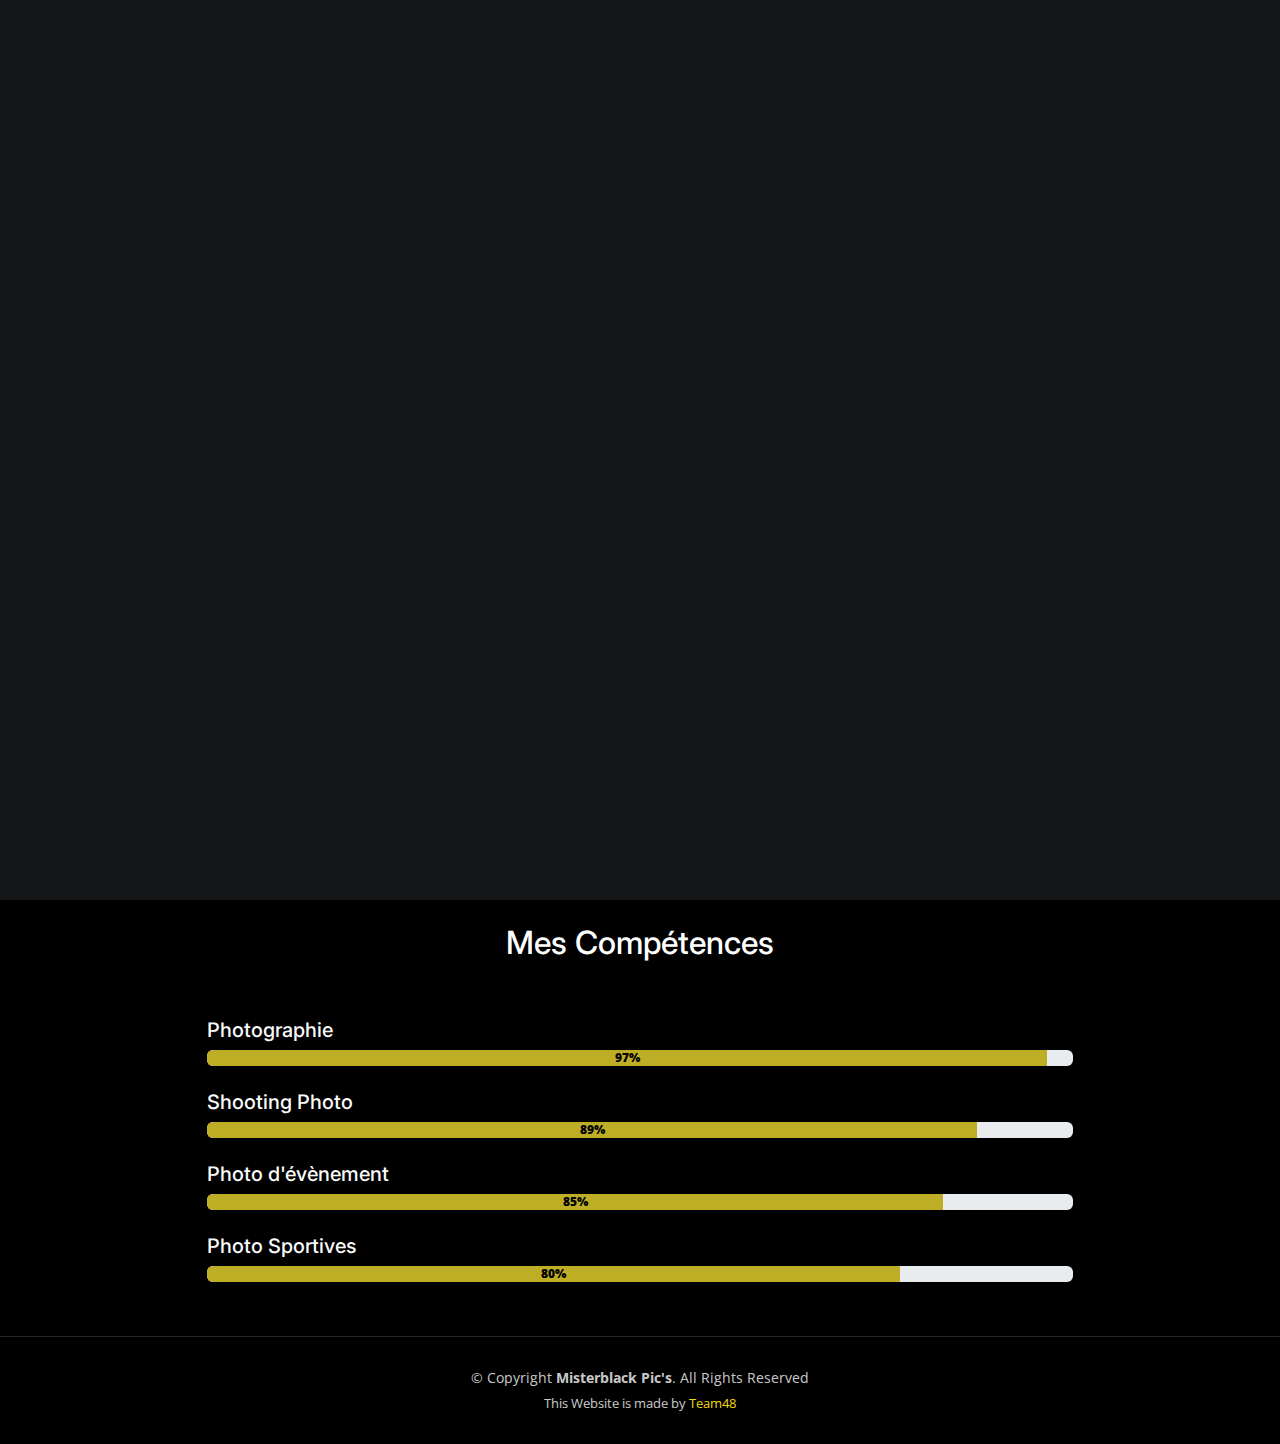
<file: about.html>
<!DOCTYPE html>
<html lang="en">

<head>
  <meta charset="utf-8">
  <meta content="width=device-width, initial-scale=1.0" name="viewport">

  <title>MisterBlack Pic's</title>
  <meta content="" name="description">
  <meta content="" name="keywords">

  <!-- Favicons -->
  <link rel="icon" href="images/favicon.jpg" type="image/x-icon">
  <!-- Google Fonts -->
  <link rel="preconnect" href="https://fonts.googleapis.com">
  <link rel="preconnect" href="https://fonts.gstatic.com" crossorigin>
  <link href="https://fonts.googleapis.com/css2?family=Open+Sans:ital,wght@0,300;0,400;0,500;0,600;0,700;1,300;1,400;1,600;1,700&family=Inter:ital,wght@0,300;0,400;0,500;0,600;0,700;1,300;1,400;1,500;1,600;1,700&family=Cardo:ital,wght@0,400;0,700;1,400&display=swap" rel="stylesheet">

  <!-- Vendor CSS Files -->
  <link href="assets/vendor/bootstrap/css/bootstrap.min.css" rel="stylesheet">
  <link href="assets/vendor/bootstrap-icons/bootstrap-icons.css" rel="stylesheet">
  <link href="assets/vendor/swiper/swiper-bundle.min.css" rel="stylesheet">
  <link href="assets/vendor/glightbox/css/glightbox.min.css" rel="stylesheet">
  <link href="assets/vendor/aos/aos.css" rel="stylesheet">

  <!-- Template Main CSS File -->
  <link href="assets/css/main.css" rel="stylesheet">
  <link rel="stylesheet" href="css/about.css">


  <!-- =======================================================
  * Template Name: PhotoFolio
  * Updated: Jan 29 2024 with Bootstrap v5.3.2
  * Template URL: https://bootstrapmade.com/photofolio-bootstrap-photography-website-template/
  * Author: BootstrapMade.com
  * License: https://bootstrapmade.com/license/
  ======================================================== -->
</head>

<body>

  <!-- ======= Header ======= -->
  <header id="header" class="header d-flex align-items-center fixed-top">
    <div class="container-fluid d-flex align-items-center justify-content-between">

      <a href="index.html" class="logo d-flex align-items-center  me-auto me-lg-0">
        <!-- Uncomment the line below if you also wish to use an image logo -->
         <img src="images/misterblack - Asaph officiel.png" alt="" > 
        
       
      </a>

      <nav id="navbar" class="navbar">
        <ul>
          <li><a href="index.html">Acceuil</a></li>
          <li><a href="services.html">Services</a></li>
          <li ><a href="gallery.html" >Galerie</a></li>
          <li><a href="about.html" class="active">À propos</a></li>
          <li><a href="contact.html">Contact</a></li>
        </ul>
      </nav><!-- .navbar -->

      <div class="header-social-links">
        <a href="https://wa.me/qr/7VYRSRLGDB4DK1" class="twitter"><i class="bi bi-whatsapp"></i></a>
        <a href="https://www.facebook.com/profile.php?id=100069365621056&mibextid=ZbWKwL" class="facebook"><i class="bi bi-facebook"></i></a>
        <a href="https://instagram.com/asaph2401?igshid=MzNlNGNkZWQ4Mg==" class="instagram"><i class="bi bi-instagram"></i></a>
        <a href="https://www.tiktok.com/@the_misterblack06?_t=8gQFvqcWGXe&_r=1" class="linkedin"><i class="bi bi-tiktok"></i></i></a>
      </div>
      <i class="mobile-nav-toggle mobile-nav-show bi bi-list"></i>
      <i class="mobile-nav-toggle mobile-nav-hide d-none bi bi-x"></i>

    </div>
  </header><!-- End Header -->

  <main id="main" data-aos="fade" data-aos-delay="1500">

    <!-- ======= End Page Header ======= -->
    <div class="page-header d-flex align-items-center">
      <div class="container position-relative">
        <div class="row d-flex justify-content-center">
          <div class="col-lg-6 text-center">
            <h2>À propos</h2>
            <p>Chaque cliché raconte une histoire, capture un instant unique et révèle la beauté du monde à travers son regard artistique. Plongez dans un univers visuel où l'émotion et l'esthétique se rencontrent pour créer des images qui parlent d'elles-mêmes.</p>

            <a class="cta-btn" href="contact.html">Contactez Moi</a>

          </div>
        </div>
      </div>
    </div><!-- End Page Header -->

    <!-- ======= About Section ======= -->
<section id="about" class="about">
  <div class="container">

    <div class="row gy-4 justify-content-center">
      <div class="col-lg-4">
        <img src="images/photo4.jpg" class="img-fluid" alt="">
      </div>
      <div class="col-lg-5 content">
        <h2>Photographe Professionel de  Yaoundé</h2>
        <p class="fst-italic py-3">
          Je suis Photographe Professionel, passioné, ambitieux et perfectionniste qui se donne corps et âme à son travail pour vous offrir une meilleur qualité d'image afin de laisser un souvenir inoubliable de vous et de vos évennements!! 
        </p>
        <div class="info">
          <div >
            <ul >
              <li><i class="bi bi-chevron-right"></i> <strong>Date de Naissance:</strong> <span>24 Janvier 2006</span></li>
              <li><i class="bi bi-chevron-right"></i> <strong>Tel:</strong> <span>+237 696 799 217</span></li>
              <li><i class="bi bi-chevron-right"></i> <strong>Ville:</strong> <span>Yaoundé, Cameroun</span></li>
            </ul>
          </div>
          <div >
            <ul >
              <li><i class="bi bi-chevron-right"></i> <strong>Langue:</strong> <span>Français</span></li>
              <li><i class="bi bi-chevron-right"></i> <strong>Email:</strong> <span>asaphlontsi@gmail.com</span></li>
              <li><i class="bi bi-chevron-right"></i> <strong>Hobbies:</strong> <span> photographie vidéographie et motion Design</span></li>
            </ul>
          </div>
        </div>
       
      </div>
    </div>

  </div>
  <div class="site-section pt-0" >
    <div class="container">
    <div class="row">
    <div class="col-md-12 mb-5">
    <h2 class="text-white" style="text-align: center; margin-top: 40px;">Mes Compétences</h2>
    </div>
    </div>
    <div class="row">
    <div class="col-md-12">
    <h2 class="h5">Photographie</h2>
    <div class="progress mb-4">
    <div class="progress-bar" role="progressbar" style="width: 97%;" aria-valuenow="97" aria-valuemin="0" aria-valuemax="100">97%</div>
    </div>
    <h2 class="h5">Shooting Photo</h2>
    <div class="progress mb-4">
    <div class="progress-bar" role="progressbar" style="width: 89%;" aria-valuenow="89" aria-valuemin="0" aria-valuemax="100">89%</div>
    </div>
    <h2 class="h5">Photo d'évènement</h2>
    <div class="progress mb-4">
    <div class="progress-bar" role="progressbar" style="width: 85%;" aria-valuenow="77" aria-valuemin="0" aria-valuemax="100">85%</div>
    </div>
    <h2 class="h5">Photo Sportives</h2>
    <div class="progress mb-4">
    <div class="progress-bar" role="progressbar" style="width: 80%;" aria-valuenow="55" aria-valuemin="0" aria-valuemax="100">80%</div>
    </div>
    </div>
    </div>
    </div>
    </div>
</section><!-- End About Section -->

   
  <!-- ======= Footer ======= -->
  <footer id="footer" class="footer">
    <div class="container">
      <div class="copyright">
        &copy; Copyright <strong><span>Misterblack Pic's</span></strong>. All Rights Reserved
      </div>
      <div class="credits">
        <!-- All the links in the footer should remain intact. -->
        <!-- You can delete the links only if you purchased the pro version. -->
        <!-- Licensing information: https://bootstrapmade.com/license/ -->
        <!-- Purchase the pro version with working PHP/AJAX contact form: https://bootstrapmade.com/photofolio-bootstrap-photography-website-template/ -->
        This Website is made by <a href="https://www.team48.great-site.net/">Team48</a>
      </div>
    </div>
  </footer><!-- End Footer -->

  <a href="#" class="scroll-top d-flex align-items-center justify-content-center"><i class="bi bi-arrow-up-short"></i></a>

  <div id="preloader">
    <div class="line"></div>
  </div>

  <!-- Vendor JS Files -->
  <script src="assets/vendor/bootstrap/js/bootstrap.bundle.min.js"></script>
  <script src="assets/vendor/swiper/swiper-bundle.min.js"></script>
  <script src="assets/vendor/glightbox/js/glightbox.min.js"></script>
  <script src="assets/vendor/aos/aos.js"></script>
  <script src="assets/vendor/php-email-form/validate.js"></script>

  <!-- Template Main JS File -->
  <script src="assets/js/main.js"></script>
  <script src="app.js"></script>

</body>

</html>
</file>
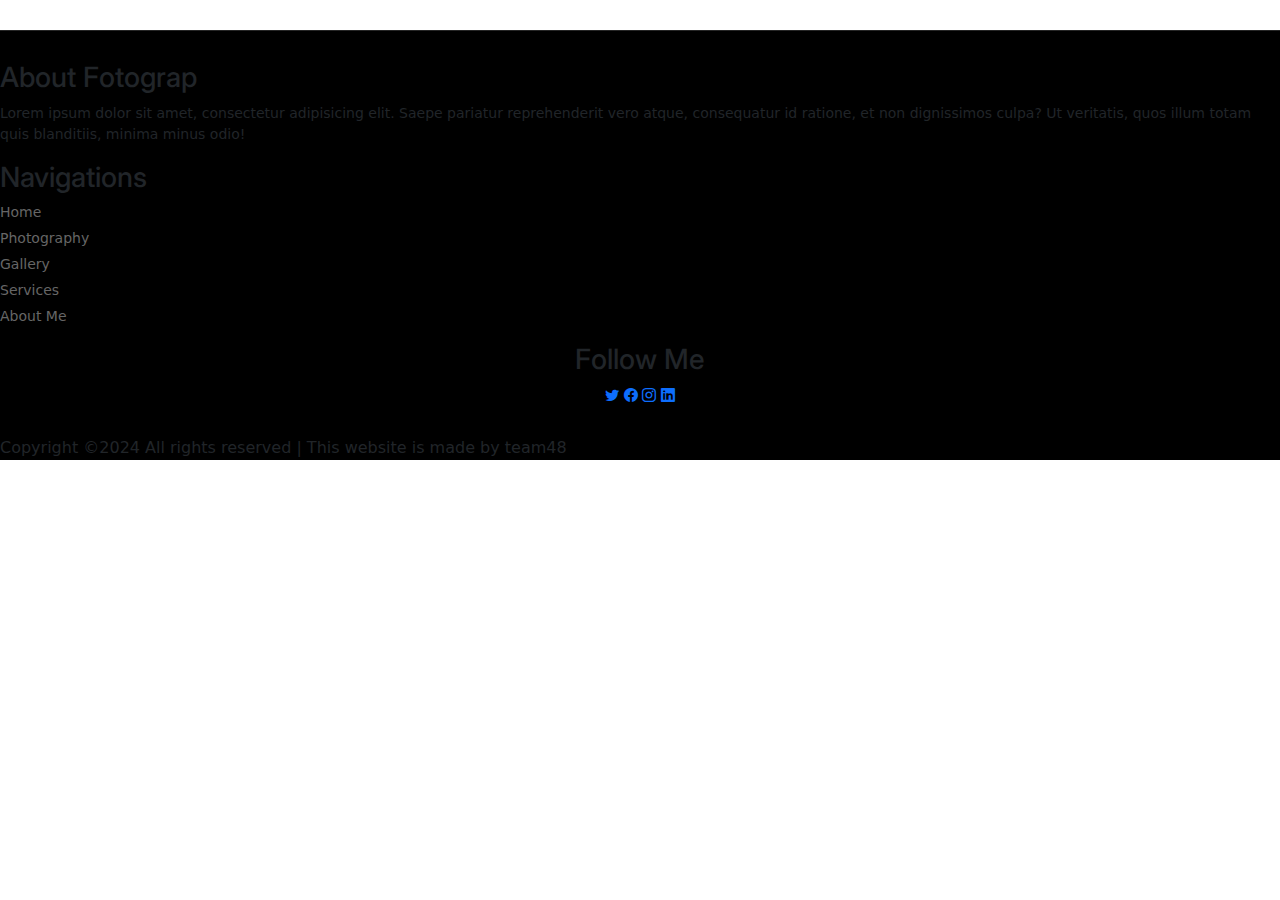
<file: footer.html>
<!doctype html>
<html lang="fr">
    <head>
      <meta charset="UTF-8" />
        <meta http-equiv="X-UA-Compatible" content="IE=edge">
        <meta name="viewport" content="width=device-width,initial-scale=1.0">
       
        <link rel="stylesheet" href="style.css">
        <title>Portofolio</title>
         <!-- Custom styles for this template -->
         <!-- Favicons -->
        <link href="assets/img/favicon.png" rel="icon">
        <link href="assets/img/apple-touch-icon.png" rel="apple-touch-icon">

        <!-- Google Fonts -->
        <link rel="preconnect" href="https://fonts.googleapis.com">
        <link rel="preconnect" href="https://fonts.gstatic.com" crossorigin>
        <link href="https://fonts.googleapis.com/css2?family=Open+Sans:ital,wght@0,300;0,400;0,500;0,600;0,700;1,300;1,400;1,600;1,700&family=Inter:ital,wght@0,300;0,400;0,500;0,600;0,700;1,300;1,400;1,500;1,600;1,700&family=Cardo:ital,wght@0,400;0,700;1,400&display=swap" rel="stylesheet">

        <!-- Vendor CSS Files -->
        <link href="assets/vendor/bootstrap/css/bootstrap.min.css" rel="stylesheet">
        <link href="assets/vendor/bootstrap-icons/bootstrap-icons.css" rel="stylesheet">
        <link href="assets/vendor/swiper/swiper-bundle.min.css" rel="stylesheet">
        <link href="assets/vendor/glightbox/css/glightbox.min.css" rel="stylesheet">
        <link href="assets/vendor/aos/aos.css" rel="stylesheet">

  <!-- Template Main CSS File -->
  <link href="assets/css/main.css" rel="stylesheet">


         
            <!-- Bootstrap core CSS -->
        <link href="bootstrap.min.css" rel="stylesheet">
         
    </head>
    <body>
       
        <svg xmlns="http://www.w3.org/2000/svg" style="display: none;">
            
            <symbol id="home" viewBox="0 0 16 16">
              <path d="M8.354 1.146a.5.5 0 0 0-.708 0l-6 6A.5.5 0 0 0 1.5 7.5v7a.5.5 0 0 0 .5.5h4.5a.5.5 0 0 0 .5-.5v-4h2v4a.5.5 0 0 0 .5.5H14a.5.5 0 0 0 .5-.5v-7a.5.5 0 0 0-.146-.354L13 5.793V2.5a.5.5 0 0 0-.5-.5h-1a.5.5 0 0 0-.5.5v1.293L8.354 1.146zM2.5 14V7.707l5.5-5.5 5.5 5.5V14H10v-4a.5.5 0 0 0-.5-.5h-3a.5.5 0 0 0-.5.5v4H2.5z"/>
            </symbol>
            <symbol id="facebook" viewBox="0 0 16 16">
              <path d="M16 8.049c0-4.446-3.582-8.05-8-8.05C3.58 0-.002 3.603-.002 8.05c0 4.017 2.926 7.347 6.75 7.951v-5.625h-2.03V8.05H6.75V6.275c0-2.017 1.195-3.131 3.022-3.131.876 0 1.791.157 1.791.157v1.98h-1.009c-.993 0-1.303.621-1.303 1.258v1.51h2.218l-.354 2.326H9.25V16c3.824-.604 6.75-3.934 6.75-7.951z"/>
            </symbol>
            <symbol id="instagram" viewBox="0 0 16 16">
                <path d="M8 0C5.829 0 5.556.01 4.703.048 3.85.088 3.269.222 2.76.42a3.917 3.917 0 0 0-1.417.923A3.927 3.927 0 0 0 .42 2.76C.222 3.268.087 3.85.048 4.7.01 5.555 0 5.827 0 8.001c0 2.172.01 2.444.048 3.297.04.852.174 1.433.372 1.942.205.526.478.972.923 1.417.444.445.89.719 1.416.923.51.198 1.09.333 1.942.372C5.555 15.99 5.827 16 8 16s2.444-.01 3.298-.048c.851-.04 1.434-.174 1.943-.372a3.916 3.916 0 0 0 1.416-.923c.445-.445.718-.891.923-1.417.197-.509.332-1.09.372-1.942C15.99 10.445 16 10.173 16 8s-.01-2.445-.048-3.299c-.04-.851-.175-1.433-.372-1.941a3.926 3.926 0 0 0-.923-1.417A3.911 3.911 0 0 0 13.24.42c-.51-.198-1.092-.333-1.943-.372C10.443.01 10.172 0 7.998 0h.003zm-.717 1.442h.718c2.136 0 2.389.007 3.232.046.78.035 1.204.166 1.486.275.373.145.64.319.92.599.28.28.453.546.598.92.11.281.24.705.275 1.485.039.843.047 1.096.047 3.231s-.008 2.389-.047 3.232c-.035.78-.166 1.203-.275 1.485a2.47 2.47 0 0 1-.599.919c-.28.28-.546.453-.92.598-.28.11-.704.24-1.485.276-.843.038-1.096.047-3.232.047s-2.39-.009-3.233-.047c-.78-.036-1.203-.166-1.485-.276a2.478 2.478 0 0 1-.92-.598 2.48 2.48 0 0 1-.6-.92c-.109-.281-.24-.705-.275-1.485-.038-.843-.046-1.096-.046-3.233 0-2.136.008-2.388.046-3.231.036-.78.166-1.204.276-1.486.145-.373.319-.64.599-.92.28-.28.546-.453.92-.598.282-.11.705-.24 1.485-.276.738-.034 1.024-.044 2.515-.045v.002zm4.988 1.328a.96.96 0 1 0 0 1.92.96.96 0 0 0 0-1.92zm-4.27 1.122a4.109 4.109 0 1 0 0 8.217 4.109 4.109 0 0 0 0-8.217zm0 1.441a2.667 2.667 0 1 1 0 5.334 2.667 2.667 0 0 1 0-5.334z"/>
            </symbol>
            <symbol id="twitter" viewBox="0 0 16 16">
              <path d="M5.026 15c6.038 0 9.341-5.003 9.341-9.334 0-.14 0-.282-.006-.422A6.685 6.685 0 0 0 16 3.542a6.658 6.658 0 0 1-1.889.518 3.301 3.301 0 0 0 1.447-1.817 6.533 6.533 0 0 1-2.087.793A3.286 3.286 0 0 0 7.875 6.03a9.325 9.325 0 0 1-6.767-3.429 3.289 3.289 0 0 0 1.018 4.382A3.323 3.323 0 0 1 .64 6.575v.045a3.288 3.288 0 0 0 2.632 3.218 3.203 3.203 0 0 1-.865.115 3.23 3.23 0 0 1-.614-.057 3.283 3.283 0 0 0 3.067 2.277A6.588 6.588 0 0 1 .78 13.58a6.32 6.32 0 0 1-.78-.045A9.344 9.344 0 0 0 5.026 15z"/>
            </symbol>
          </svg>
           <!-- ======= Header ======= -->
  <!--    Start of footer    -->
  <footer id="footer">
    <div class="footer">
      <div class="about">
          <h3>About Fotograp</h3>
          <p>Lorem ipsum dolor sit amet, consectetur adipisicing elit. Saepe pariatur reprehenderit vero atque, consequatur id ratione, et non dignissimos culpa? Ut veritatis, quos illum totam quis blanditiis, minima minus odio!</p>
      </div>
      <div class="navigation">
          <h3>Navigations</h3>
          <ul>
              <li><a href="#">Home</a></li>
              <li><a href="#">Photography</a></li>
              <li><a href="#">Gallery</a></li>
              <li><a href="#">Services</a></li>
              <li><a href="#">About Me</a></li>
              
          </ul>
      </div>
      <div class="follow">
          <h3>Follow Me</h3>
          <!-- Ajoutez ici des liens vers les réseaux sociaux ou d'autres plateformes -->
          <a href="#" class="twitter"><i class="bi bi-twitter"></i></a>
          <a href="#" class="facebook"><i class="bi bi-facebook"></i></a>
          <a href="#" class="instagram"><i class="bi bi-instagram"></i></a>
          <a href="#" class="linkedin"><i class="bi bi-linkedin"></i></i></a>
      </div>
    </div>

      <p>Copyright ©2024 All rights reserved | This website is made by team48</p>
  </footer>

  <!--   En of footer-->
</file>
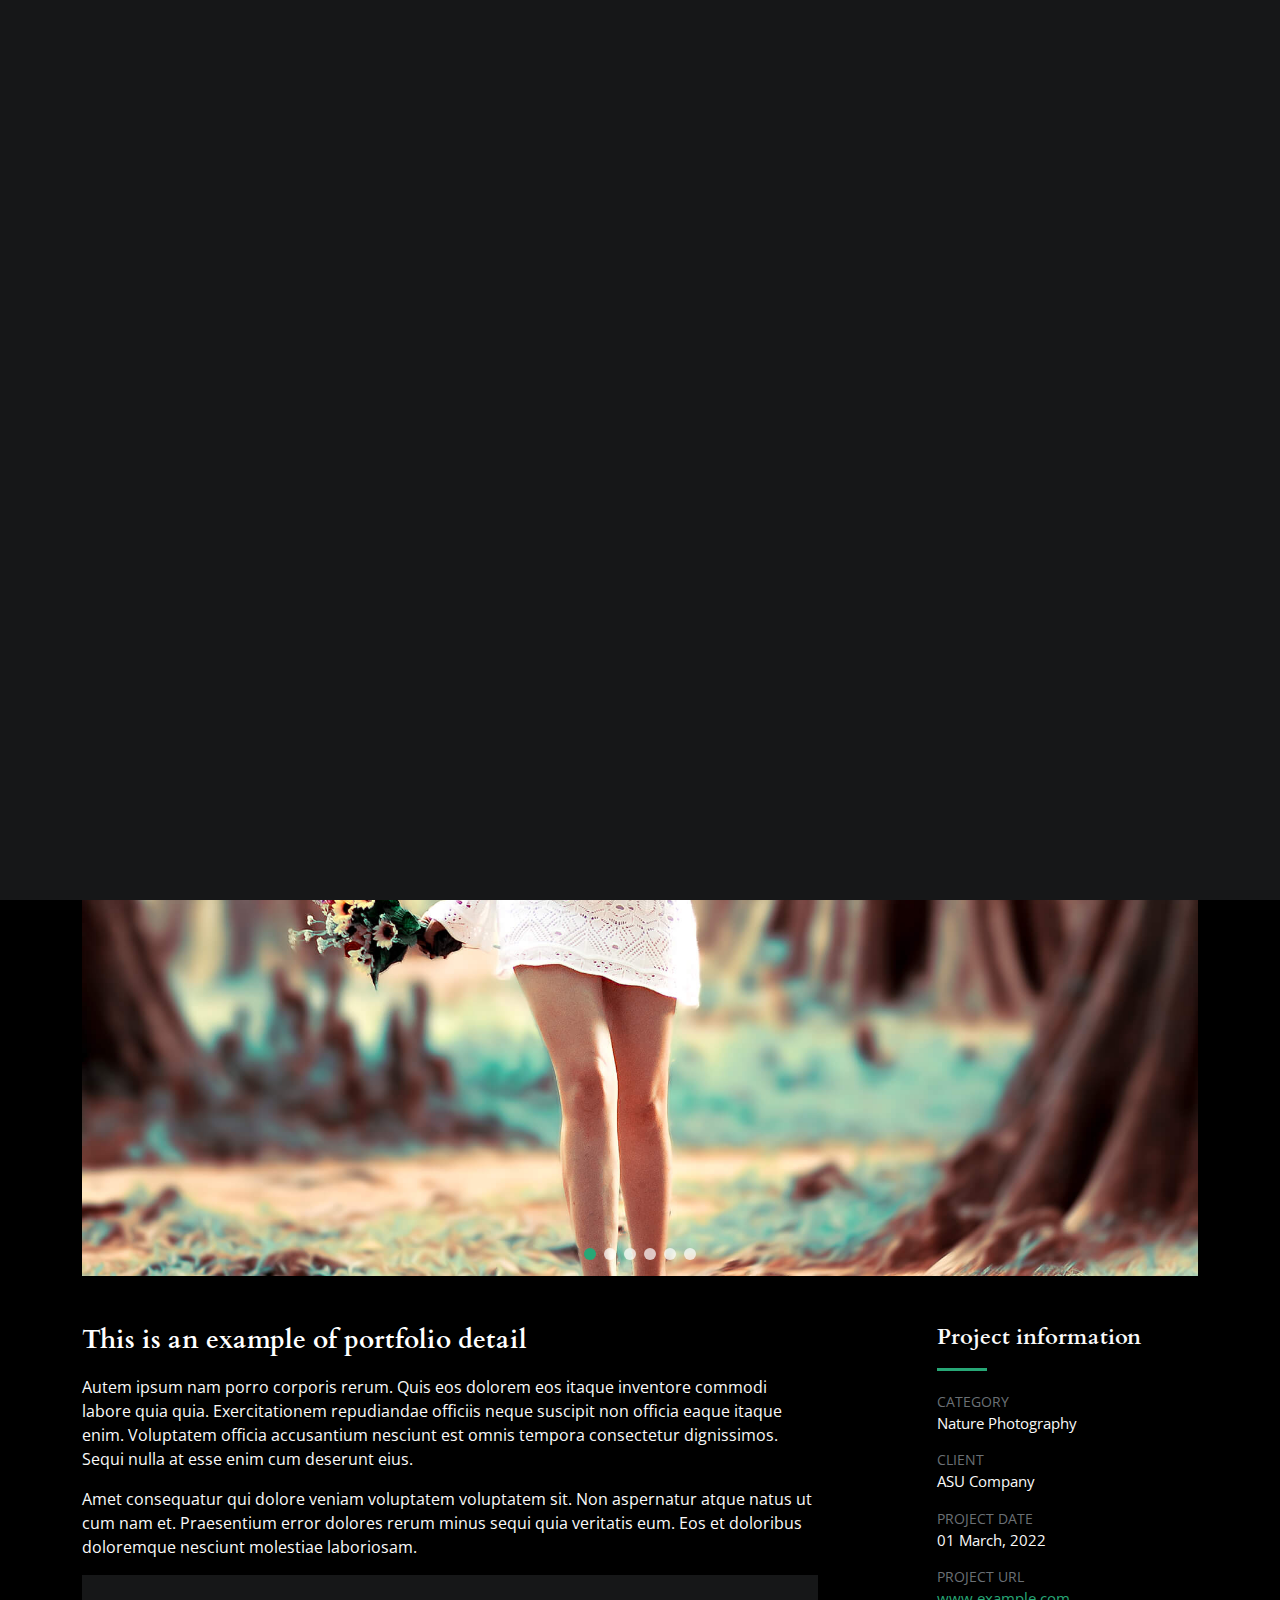
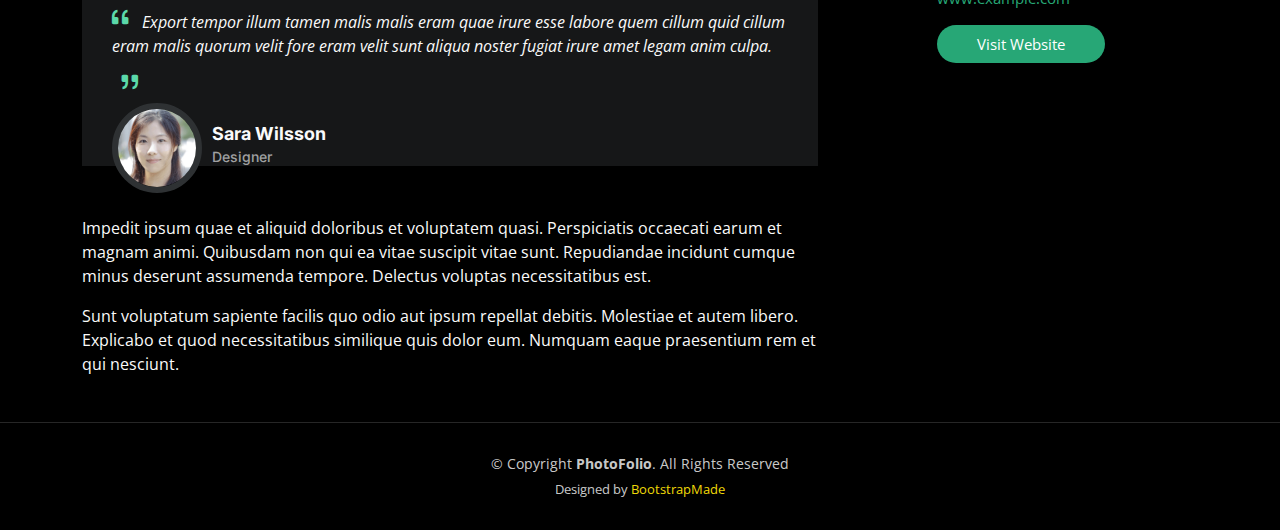
<file: gallery-single.html>
<!DOCTYPE html>
<html lang="en">

<head>
  <meta charset="utf-8">
  <meta content="width=device-width, initial-scale=1.0" name="viewport">

  <title>PhotoFolio Bootstrap Template - Gallery Single</title>
  <meta content="" name="description">
  <meta content="" name="keywords">

  <!-- Favicons -->
  <link href="assets/img/favicon.png" rel="icon">
  <link href="assets/img/apple-touch-icon.png" rel="apple-touch-icon">

  <!-- Google Fonts -->
  <link rel="preconnect" href="https://fonts.googleapis.com">
  <link rel="preconnect" href="https://fonts.gstatic.com" crossorigin>
  <link href="https://fonts.googleapis.com/css2?family=Open+Sans:ital,wght@0,300;0,400;0,500;0,600;0,700;1,300;1,400;1,600;1,700&family=Inter:ital,wght@0,300;0,400;0,500;0,600;0,700;1,300;1,400;1,500;1,600;1,700&family=Cardo:ital,wght@0,400;0,700;1,400&display=swap" rel="stylesheet">

  <!-- Vendor CSS Files -->
  <link href="assets/vendor/bootstrap/css/bootstrap.min.css" rel="stylesheet">
  <link href="assets/vendor/bootstrap-icons/bootstrap-icons.css" rel="stylesheet">
  <link href="assets/vendor/swiper/swiper-bundle.min.css" rel="stylesheet">
  <link href="assets/vendor/glightbox/css/glightbox.min.css" rel="stylesheet">
  <link href="assets/vendor/aos/aos.css" rel="stylesheet">

  <!-- Template Main CSS File -->
  <link href="assets/css/main.css" rel="stylesheet">

  <!-- =======================================================
  * Template Name: PhotoFolio
  * Updated: Jan 29 2024 with Bootstrap v5.3.2
  * Template URL: https://bootstrapmade.com/photofolio-bootstrap-photography-website-template/
  * Author: BootstrapMade.com
  * License: https://bootstrapmade.com/license/
  ======================================================== -->
</head>

<body>

  <!-- ======= Header ======= -->
  <header id="header" class="header d-flex align-items-center fixed-top">
    <div class="container-fluid d-flex align-items-center justify-content-between">

      <a href="index.html" class="logo d-flex align-items-center  me-auto me-lg-0">
        <!-- Uncomment the line below if you also wish to use an image logo -->
        <!-- <img src="assets/img/logo.png" alt=""> -->
        <i class="bi bi-camera"></i>
        <h1>PhotoFolio</h1>
      </a>

      <nav id="navbar" class="navbar">
        <ul>
          <li><a href="index.html">Home</a></li>
          <li><a href="about.html">About</a></li>
          <li class="dropdown"><a href="#"><span>Gallery</span> <i class="bi bi-chevron-down dropdown-indicator"></i></a>
            <ul>
              <li><a href="gallery.html" class="active">Nature</a></li>
              <li><a href="gallery.html">People</a></li>
              <li><a href="gallery.html">Architecture</a></li>
              <li><a href="gallery.html">Animals</a></li>
              <li><a href="gallery.html">Sports</a></li>
              <li><a href="gallery.html">Travel</a></li>
              <li class="dropdown"><a href="#"><span>Sub Menu</span> <i class="bi bi-chevron-down dropdown-indicator"></i></a>
                <ul>
                  <li><a href="#">Sub Menu 1</a></li>
                  <li><a href="#">Sub Menu 2</a></li>
                  <li><a href="#">Sub Menu 3</a></li>
                </ul>
              </li>
            </ul>
          </li>
          <li><a href="services.html">Services</a></li>
          <li><a href="contact.html">Contact</a></li>
        </ul>
      </nav><!-- .navbar -->

      <div class="header-social-links">
        <a href="#" class="twitter"><i class="bi bi-twitter"></i></a>
        <a href="#" class="facebook"><i class="bi bi-facebook"></i></a>
        <a href="#" class="instagram"><i class="bi bi-instagram"></i></a>
        <a href="#" class="linkedin"><i class="bi bi-linkedin"></i></i></a>
      </div>
      <i class="mobile-nav-toggle mobile-nav-show bi bi-list"></i>
      <i class="mobile-nav-toggle mobile-nav-hide d-none bi bi-x"></i>

    </div>
  </header><!-- End Header -->

  <main id="main" data-aos="fade" data-aos-delay="1500">

    <!-- ======= End Page Header ======= -->
    <div class="page-header d-flex align-items-center">
      <div class="container position-relative">
        <div class="row d-flex justify-content-center">
          <div class="col-lg-6 text-center">
            <h2>Gallery Single</h2>
            <p>Odio et unde deleniti. Deserunt numquam exercitationem. Officiis quo odio sint voluptas consequatur ut a odio voluptatem. Sit dolorum debitis veritatis natus dolores. Quasi ratione sint. Sit quaerat ipsum dolorem.</p>

            <a class="cta-btn" href="contact.html">Available for hire</a>

          </div>
        </div>
      </div>
    </div><!-- End Page Header -->

    <!-- ======= Gallery Single Section ======= -->
    <section id="gallery-single" class="gallery-single">
      <div class="container">

        <div class="position-relative h-100">
          <div class="slides-1 portfolio-details-slider swiper">
            <div class="swiper-wrapper align-items-center">

              <div class="swiper-slide">
                <img src="assets/img/gallery/gallery-8.jpg" alt="">
              </div>
              <div class="swiper-slide">
                <img src="assets/img/gallery/gallery-9.jpg" alt="">
              </div>
              <div class="swiper-slide">
                <img src="assets/img/gallery/gallery-10.jpg" alt="">
              </div>
              <div class="swiper-slide">
                <img src="assets/img/gallery/gallery-11.jpg" alt="">
              </div>
              <div class="swiper-slide">
                <img src="assets/img/gallery/gallery-12.jpg" alt="">
              </div>
              <div class="swiper-slide">
                <img src="assets/img/gallery/gallery-13.jpg" alt="">
              </div>

            </div>
            <div class="swiper-pagination"></div>
          </div>
          <div class="swiper-button-prev"></div>
          <div class="swiper-button-next"></div>

        </div>

        <div class="row justify-content-between gy-4 mt-4">

          <div class="col-lg-8">
            <div class="portfolio-description">
              <h2>This is an example of portfolio detail</h2>
              <p>
                Autem ipsum nam porro corporis rerum. Quis eos dolorem eos itaque inventore commodi labore quia quia. Exercitationem repudiandae officiis neque suscipit non officia eaque itaque enim. Voluptatem officia accusantium nesciunt est omnis tempora consectetur dignissimos. Sequi nulla at esse enim cum deserunt eius.
              </p>
              <p>
                Amet consequatur qui dolore veniam voluptatem voluptatem sit. Non aspernatur atque natus ut cum nam et. Praesentium error dolores rerum minus sequi quia veritatis eum. Eos et doloribus doloremque nesciunt molestiae laboriosam.
              </p>

              <div class="testimonial-item">
                <p>
                  <i class="bi bi-quote quote-icon-left"></i>
                  Export tempor illum tamen malis malis eram quae irure esse labore quem cillum quid cillum eram malis quorum velit fore eram velit sunt aliqua noster fugiat irure amet legam anim culpa.
                  <i class="bi bi-quote quote-icon-right"></i>
                </p>
                <div>
                  <img src="assets/img/testimonials/testimonials-2.jpg" class="testimonial-img" alt="">
                  <h3>Sara Wilsson</h3>
                  <h4>Designer</h4>
                </div>
              </div>

              <p>
                Impedit ipsum quae et aliquid doloribus et voluptatem quasi. Perspiciatis occaecati earum et magnam animi. Quibusdam non qui ea vitae suscipit vitae sunt. Repudiandae incidunt cumque minus deserunt assumenda tempore. Delectus voluptas necessitatibus est.

              <p>
                Sunt voluptatum sapiente facilis quo odio aut ipsum repellat debitis. Molestiae et autem libero. Explicabo et quod necessitatibus similique quis dolor eum. Numquam eaque praesentium rem et qui nesciunt.
              </p>

            </div>
          </div>

          <div class="col-lg-3">
            <div class="portfolio-info">
              <h3>Project information</h3>
              <ul>
                <li><strong>Category</strong> <span>Nature Photography</span></li>
                <li><strong>Client</strong> <span>ASU Company</span></li>
                <li><strong>Project date</strong> <span>01 March, 2022</span></li>
                <li><strong>Project URL</strong> <a href="#">www.example.com</a></li>
                <li><a href="#" class="btn-visit align-self-start">Visit Website</a></li>
              </ul>
            </div>
          </div>

        </div>

      </div>
    </section><!-- End Gallery Single Section -->

  </main><!-- End #main -->

  <!-- ======= Footer ======= -->
  <footer id="footer" class="footer">
    <div class="container">
      <div class="copyright">
        &copy; Copyright <strong><span>PhotoFolio</span></strong>. All Rights Reserved
      </div>
      <div class="credits">
        <!-- All the links in the footer should remain intact. -->
        <!-- You can delete the links only if you purchased the pro version. -->
        <!-- Licensing information: https://bootstrapmade.com/license/ -->
        <!-- Purchase the pro version with working PHP/AJAX contact form: https://bootstrapmade.com/photofolio-bootstrap-photography-website-template/ -->
        Designed by <a href="https://bootstrapmade.com/">BootstrapMade</a>
      </div>
    </div>
  </footer><!-- End Footer -->

  <a href="#" class="scroll-top d-flex align-items-center justify-content-center"><i class="bi bi-arrow-up-short"></i></a>

  <div id="preloader">
    <div class="line"></div>
  </div>

  <!-- Vendor JS Files -->
  <script src="assets/vendor/bootstrap/js/bootstrap.bundle.min.js"></script>
  <script src="assets/vendor/swiper/swiper-bundle.min.js"></script>
  <script src="assets/vendor/glightbox/js/glightbox.min.js"></script>
  <script src="assets/vendor/aos/aos.js"></script>
  <script src="assets/vendor/php-email-form/validate.js"></script>

  <!-- Template Main JS File -->
  <script src="assets/js/main.js"></script>

</body>

</html>
</file>
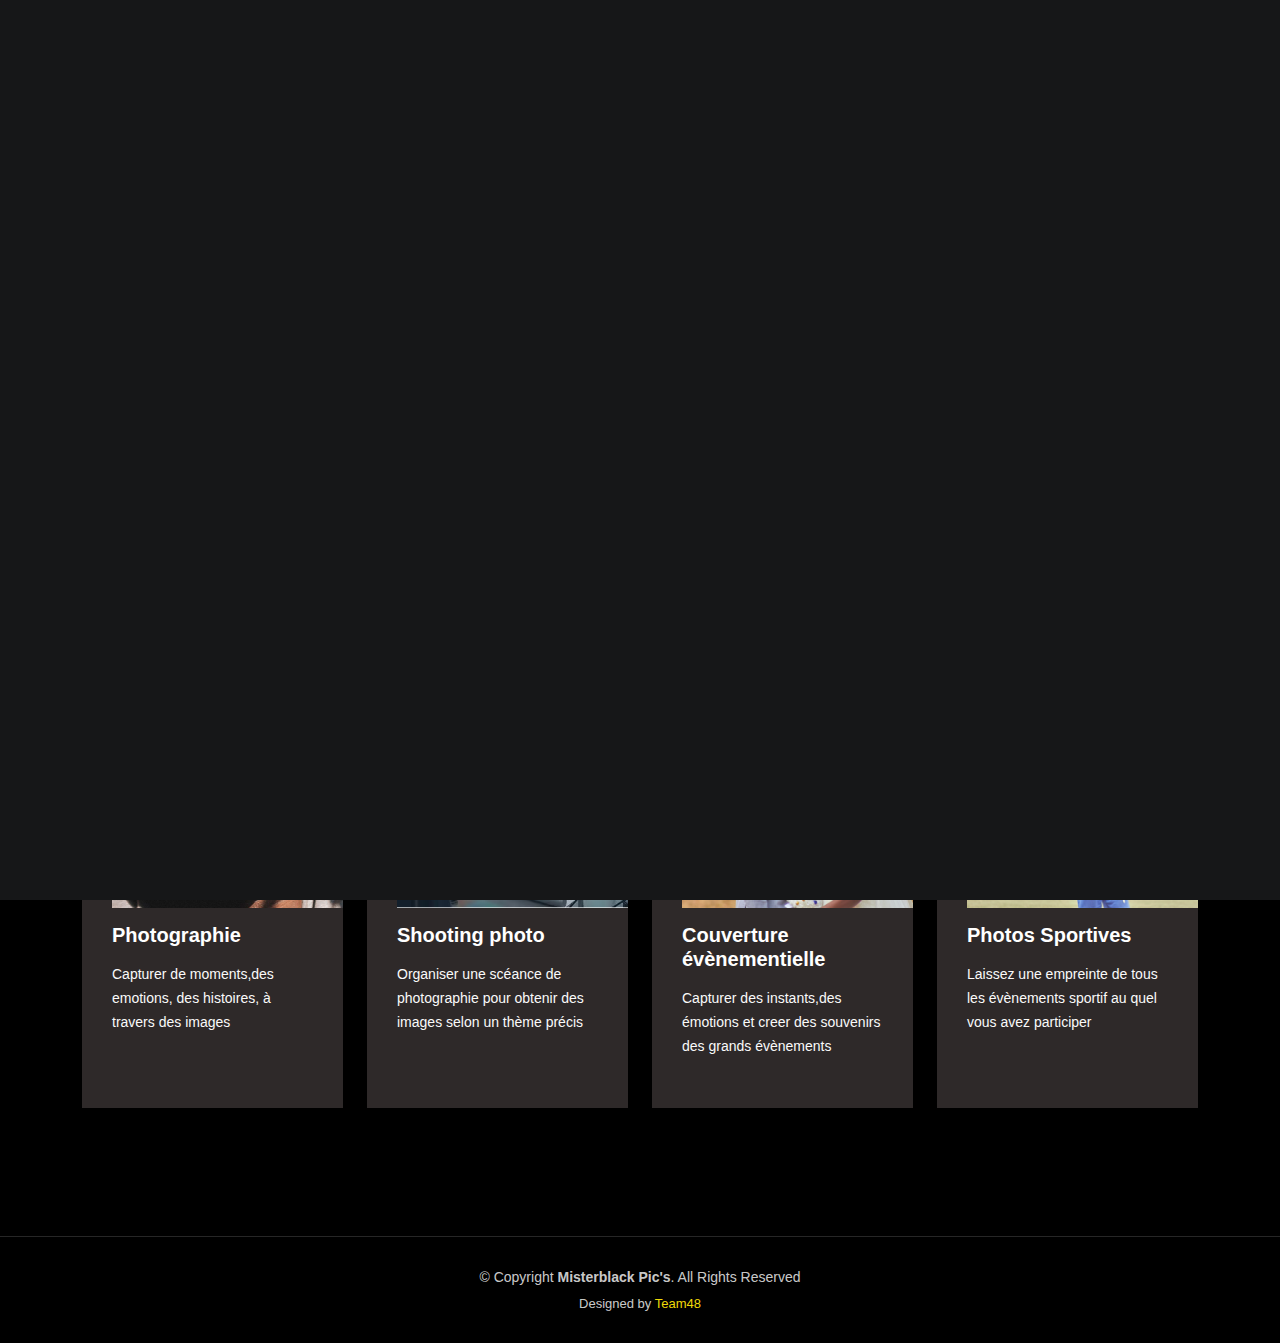
<file: services.html>
<!DOCTYPE html>
<html lang="en">

<head>
  <meta charset="utf-8">
  <meta content="width=device-width, initial-scale=1.0" name="viewport">

  <title>MisterBlack Pic's</title>
  <meta content="" name="description">
  <meta content="" name="keywords">
 
  <!-- Favicons -->
  <link rel="icon" href="images/favicon.jpg" type="image/x-icon">


  <!-- Google Fonts -->
  <link rel="preconnect" href="https://fonts.googleapis.com">
  <link rel="preconnect" href="https://fonts.gstatic.com" crossorigin>
  <link href="https://fonts.googleapis.com/css2?family=Open+Sans:ital,wght@0,300;0,400;0,500;0,600;0,700;1,300;1,400;1,600;1,700&family=Inter:ital,wght@0,300;0,400;0,500;0,600;0,700;1,300;1,400;1,500;1,600;1,700&family=Cardo:ital,wght@0,400;0,700;1,400&display=swap" rel="stylesheet">

  <!-- Vendor CSS Files -->
  <link href="assets/vendor/bootstrap/css/bootstrap.min.css" rel="stylesheet">
  <link href="assets/vendor/bootstrap-icons/bootstrap-icons.css" rel="stylesheet">
  <link href="assets/vendor/swiper/swiper-bundle.min.css" rel="stylesheet">
  <link href="assets/vendor/glightbox/css/glightbox.min.css" rel="stylesheet">
  <link href="assets/vendor/aos/aos.css" rel="stylesheet">

  <!-- Template Main CSS File -->
  <link href="assets/css/main.css" rel="stylesheet">
 
  
   <!-- services.css link -->

   <link rel="stylesheet" href="assets/css/services.css">


  <!-- =======================================================
  * Template Name: PhotoFolio
  * Updated: Jan 29 2024 with Bootstrap v5.3.2
  * Template URL: https://bootstrapmade.com/photofolio-bootstrap-photography-website-template/
  * Author: BootstrapMade.com
  * License: https://bootstrapmade.com/license/
  ======================================================== -->
</head>

<body>

  <!-- ======= Header ======= -->
  <header id="header" class="header d-flex align-items-center fixed-top">
    <div class="container-fluid d-flex align-items-center justify-content-between">

      <a href="index.html" class="logo d-flex align-items-center  me-auto me-lg-0">
        <!-- Uncomment the line below if you also wish to use an image logo -->
         <img src="images/misterblack - Asaph officiel.png" alt=""> 
        
      </a>

      <nav id="navbar" class="navbar">
        <ul>
          <li><a href="index.html">Acceuil</a></li>
          <li><a href="services.html" class="active">Services</a></li>
          <li ><a href="gallery.html" >Gallerie</a></li>
          <li><a href="about.html">À propos</a></li>
          <li><a href="contact.html">Contact</a></li>
        </ul>
      </nav><!-- .navbar -->

      <div class="header-social-links">
        <a href="https://wa.me/qr/7VYRSRLGDB4DK1" class="twitter"><i class="bi bi-whatsapp"></i></a>
        <a href="https://www.facebook.com/profile.php?id=100069365621056&mibextid=ZbWKwL" class="facebook"><i class="bi bi-facebook"></i></a>
        <a href="https://instagram.com/asaph2401?igshid=MzNlNGNkZWQ4Mg==" class="instagram"><i class="bi bi-instagram"></i></a>
        <a href="https://www.tiktok.com/@the_misterblack06?_t=8gQFvqcWGXe&_r=1" class="linkedin"><i class="bi bi-tiktok"></i></i></a>
      </div>
      <i class="mobile-nav-toggle mobile-nav-show bi bi-list"></i>
      <i class="mobile-nav-toggle mobile-nav-hide d-none bi bi-x"></i>

    </div>
  </header><!-- End Header -->

  <main id="main" data-aos="fade" data-aos-delay="1500">

    <!-- ======= End Page Header ======= -->
    <div class="page-header d-flex align-items-center">
      <div class="container position-relative">
        <div class="row d-flex justify-content-center">
          <div class="col-lg-6 text-center">
            <h2>Services</h2>
            <p>Nous vous proposons un évantail de services lie a la capture ,au traitement et a la livraisont d'images photographique.Cela peut inclure des scéances de portrait ,des évènement spéciaux et d'autres services personnalisés selon le besoin du client</p>

            <a class="cta-btn" href="contact.html">Contactez moi</a>

          </div>
        </div>
      </div>
    </div><!-- End Page Header -->

     <!-- ======= Services Section ======= -->
     <section id="services" class="services">
      <div class="container">

        <div class="row gy-4">

          <div class="col-xl-3 col-md-6 d-flex">
            <div class="service-item position-relative grid">
              <img src="images/photo10.jpg"  width="265px " height="200px">
              <h4><a href="gallery.html#photograpie" class="stretched-link">Photographie</a></h4>
              <p>Capturer de moments,des emotions, des histoires, à travers des images</p>
            </div>
          </div><!-- End Service Item -->

          <div class="col-xl-3 col-md-6 d-flex">
            <div class="service-item position-relative grid">
              <img src="images/shooting.PNG"  width="265px " height="200px">
            
              <h4><a href="" class="stretched-link">Shooting photo</a></h4>
              <p>Organiser une scéance de photographie pour obtenir des images selon un thème précis </p>
            </div>
            
          </div><!-- End Service Item -->

          <div class="col-xl-3 col-md-6 d-flex">
            <div class="service-item position-relative grid">
              <img src="images/photo-34-35.jpg" width="265px " height="200px">
              <h4><a href="gallery.html#evenement" class="stretched-link">Couverture <br> évènementielle</a></h4>
              <p>Capturer des instants,des émotions et creer des souvenirs des grands évènements</p>
            </div>
          </div><!-- End Service Item -->

          <div class="col-xl-3 col-md-6 d-flex">
            <div class="service-item position-relative grid">
              <img src="images/photo17.jpg" width="265px " height="200px">
              <h4><a href="gallery.html#sport" class="stretched-link">Photos Sportives</a></h4>
              <p>Laissez une empreinte de tous les évènements sportif au quel vous avez participer</p>
            </div>
          </div><!-- End Service Item -->

        </div>

      </div>
    </section><!-- End Services Section -->
  <!-- ======= Footer ======= -->
  <footer id="footer" class="footer">
    <div class="container">
      <div class="copyright">
        &copy; Copyright <strong><span>Misterblack Pic's</span></strong>. All Rights Reserved
        
      </div>
      <div class="credits">
        <!-- All the links in the footer should remain intact. -->
        <!-- You can delete the links only if you purchased the pro version. -->
        <!-- Licensing information: https://bootstrapmade.com/license/ -->
        <!-- Purchase the pro version with working PHP/AJAX contact form: https://bootstrapmade.com/photofolio-bootstrap-photography-website-template/ -->
        Designed by <a href="https://www.team48.great-site.net/">Team48</a>
      </div>
    </div>
  </footer><!-- End Footer -->

  <a href="#" class="scroll-top d-flex align-items-center justify-content-center"><i class="bi bi-arrow-up-short"></i></a>

  <div id="preloader">
    <div class="line"></div>
  </div>

  <!-- Vendor JS Files -->
  <script src="assets/vendor/bootstrap/js/bootstrap.bundle.min.js"></script>
  <script src="assets/vendor/swiper/swiper-bundle.min.js"></script>
  <script src="assets/vendor/glightbox/js/glightbox.min.js"></script>
  <script src="assets/vendor/aos/aos.js"></script>
  <script src="assets/vendor/php-email-form/validate.js"></script>

  <!-- Template Main JS File -->
  <script src="assets/js/main.js"></script>

</body>

</html>
</file>
<file: css/about.css>
.bi bi-chevron-right{
    color: rgb(189, 174, 37);
}
.col-md-12{
    width: 78%;
    margin: auto;
}
.progress-bar{
    background: rgb(189, 174, 37);
   color: black;
   font-weight: 1000;
}
.img-fluid{
height: 100%;
object-fit: cover;
}
.info{
    width: 100%;
   
}
.info ul{
    width: 100%;
   
}

@media (max-width: 1400px) {
 
 .col-lg-4 img{
    height: 100%;
    object-fit: cover;
 }
}
@media (max-width: 991px) {
    .col-md-12{
       
        width: 100%;
    }
}
</file>
<file: style.css>
@import url('https://fonts.googleapis.com/css2?family=Girassol&display=swap');
*{
    margin: 0;
    padding: 0;
    box-sizing: border-box;
   
     
}

/*  starts Ajouts RM*/
.home_footer{
    position: sticky;
    bottom: 0;right: 0; left: 0;
    margin-top: 120px;
}

#home{
   
    position: relative;
    top: 120px;
    height: calc(100% - 227.5px)
}
.body{
    height: 100vh;
    background-color: #000;
}
.main-banner{
    
	position: relative;
}

.heading{
	
	
	vertical-align: middle;
	position: relative;
	z-index: 1;

    width: 100%;
    height: 100%
 
  
}
.background{
    height: 100%;
    
}
.textos{
    position: absolute;
    background-color: rgb(31, 32, 57, 0.5);
    width: 100%;
    height: 100%;
    top:0;
    display: flex;
    flex-direction: column;
    justify-content: space-between;
}
.titre{
   margin:auto
}
/*Modélisation du caroussel*/

/* .card .img{
    background-color: #1163ce;
    width: 125px;
    height: 125px;
    
  }  */
  .card .img img{
    width: 100%;
    height: 100%;
    object-fit: contain;
  
 
    
  }
 
  .card{
    display: flex;
    justify-content: space-between;
    background-color: #000;
    align-items: center;
    gap: 0;
    min-width: 100%;
    height: 100%;
    margin: 0;
    
  }
  .carousel{
    display: flex;
    height: 100%;
    transition: transform 0.5s ease-in-out;
  }
  .wrapper{
   
    height:100%;
    width: 100%;
    overflow: hidden;
    margin-left: auto;
    margin-right: auto;
  }
  

  .carousel :where(.card, .img){
    display: flex;
     flex-direction: row; 
    
    
    align-items: center;
    justify-content: center;
  }
  .btn_contact{
    display: flex;
    width: 30%;  
   
    margin-left: auto;
    margin-right: auto;
    justify-content: space-between;
    align-items: center;
}
 
 
/*  ends Ajouts RM*/

#latest{
 
   
}




.navigation ul {
    list-style-type: none;
    padding: 0;
}

.navigation ul li {
    margin-bottom: 5px;
}

.navigation ul li a {
    color: #666;
    text-decoration: none;
    transition: color 0.3s ease;
}

.navigation ul li a:hover {
    color: #000;
}

.follow {
    text-align: center;
}

/* Exemple de style pour les icônes de réseaux sociaux */
.follow .social-icon {
    font-size: 24px;
    margin: 0 5px;
    color: #666;
    transition: color 0.3s ease;
}

.follow .social-icon:hover {
    color: #000;
}
body{
    background-color: aliceblue!;
}
.slider{
    width: 100%;
    height: 110vh;
    margin: 100px auto 0;
    position: relative;
}



.active{
    opacity: 1!important;
}

.btn_contact h2{
   
    margin-top: 2%;
    margin-bottom: 4%;
    
}

#contact_link{
    margin-bottom: 10%;
}

.acceuil {
    margin-top: 150px;
    display: flex;
    flex-direction: column;
    align-items: center;
}

.acceuil p{
    font-size: 1.2em;
    font-family: 'Times New Roman', Times, serif;
}
.acceuil span{
    font-family: 'Times New Roman', Times, serif;
}

  



footer{
    background-color: #000;
}

  
 

.heading h1{
	color:#ffffff;
	font-weight: 700;
	font-size: 4em;
	text-transform: uppercase;
   
}
.heading p{
	font-size: 1.2em;
    
	padding: 20px 0px;
    font-weight: 100;
    width: 50%;
    margin: auto;
}

.heading h3{
	color: #ffffff;
}

.last{
    margin-bottom: 100px;
}

.contact_footer{
    position:absolute;
    bottom: 0;
    width: 100%;
    
}


@media (max-width: 1370px) {
    .contact_footer{
       
        position:relative;      
    }
    .heading h1{
        font-size: 3em; ;
    }
    .heading p{
        width: 80%;
        font-size: 1.5em;
    }
    .heading h2{
        font-size: 1.5em;
    }
   
   
  }
 @media (max-width: 889px) {

    .main-banner{
        background-size: cover;
        background-position: center;
    }
  }
</file>
<file: assets/css/services.css>
*{
    font-family: sans-serif;
}

#header{
    box-shadow:  0 2px 3px rgb(75, 75, 75);
}
.page-header h2{
    margin-top: 4rem;
    margin-bottom: 2rem;
    /* text-decoration: underline; */
    padding: .8rem;
    font-size: 3.5rem;
}

.page-header p{
    color: white;
    line-height: 2rem;
}

.cta-btn{
    margin: 2.5rem 0 ;
}


#services{
    margin-bottom: 8rem;
}

.container .grid{
    
    background-color: rgb(46, 41, 41);
    
    /* display: flex;
    flex-direction: column;
    justify-content: center;
    justify-self: center;
    align-self: center; */
}


@media (max-width: 768px) {
    .container .grid{
        justify-self: center;
    }
  }
.grid img{
    object-fit: cover;
}


.grid .stretched-link{
    padding: 2rem 0;

}
.grid p{
    max-width: 265px;
}
</file>
<file: assets/css/main.css>
/**
* Template Name: PhotoFolio
* Updated: Jan 29 2024 with Bootstrap v5.3.2
* Template URL: https://bootstrapmade.com/photofolio-bootstrap-photography-website-template/
* Author: BootstrapMade.com
* License: https://bootstrapmade.com/license/
*/

/*--------------------------------------------------------------
# Set main reusable colors and fonts using CSS variables
# Learn more about CSS variables at https://developer.mozilla.org/en-US/docs/Web/CSS/Using_CSS_custom_properties
--------------------------------------------------------------*/
/* Fonts */
:root {
  --font-default: "Open Sans", system-ui, -apple-system, "Segoe UI", Roboto, "Helvetica Neue", Arial, "Noto Sans", "Liberation Sans", sans-serif, "Afont familyple Color Emoji", "Segoe UI Emoji", "Segoe UI Symbol", "Noto Color Emoji";
  --font-primary: "Inter", sans-serif;
  --font-secondary: "Cardo", sans-serif;
}

/* Colors */
:root {
  --color-default: #fafafa;
  --color-primary: #27a776;
  --color-secondary: #161718;
}

/* Smooth scroll behavior */
:root {
  scroll-behavior: smooth;
}

/*--------------------------------------------------------------
# General
--------------------------------------------------------------*/
body {
  font-family: var(--font-default);
  color: var(--color-default);
  background-color: #000;
  
}

a {
  color: var(--color-primary);
  text-decoration: none;
}

a:hover {
  color: #32cf93;
  text-decoration: none;
}

h1,
h2,
h3,
h4,
h5,
h6 {
  font-family: var(--font-primary);
}
/*--------------------------------------------------------------
# Page Header
--------------------------------------------------------------*/
.page-header {
  padding: 140px 0 60px 0;
  min-height: 30vh;
  position: relative;
}

.page-header h2 {
  font-size: 56px;
  font-weight: 500;
  color: #fff;
  font-family: var(--font-secondary);
}

/*--------------------------------------------------------------
# Sections & Section Header
--------------------------------------------------------------*/
.section-header {
  padding-bottom: 40px;
}

.section-header h2 {
  font-size: 14px;
  font-weight: 500;
  padding: 0;
  line-height: 1px;
  margin: 0 0 5px 0;
  letter-spacing: 2px;
  text-transform: uppercase;
  color: rgba(255, 255, 255, 0.6);
  font-family: var(--font-primary);
}

.section-header h2::after {
  content: "";
  width: 120px;
  height: 1px;
  display: inline-block;
  background: #5bd9a9;
  margin: 4px 10px;
}

.section-header p {
  margin: 0;
  margin: 0;
  font-size: 36px;
  font-weight: 700;
  font-family: var(--font-secondary);
  color: #fff;
}



@media (max-width: 768px) {
  .page-header h2 {
    font-size: 36px;
  }
}

.page-header p {
  color: rgba(255, 255, 255, 0.8);
  margin-top: 15px;
}

.page-header .cta-btn {
  font-family: var(--font-primary);
  font-weight: 400;
  font-size: 14px;
  display: inline-block;
  padding: 12px 40px;
  border-radius: 4px;
  letter-spacing: 1px;
  text-transform: uppercase;
  transition: 0.3s;
  color: #fff;
  background:rgb(189, 174, 37);
}

.page-header .cta-btn:hover {
  background:#efd807;
}

/*--------------------------------------------------------------
# Scroll top button
--------------------------------------------------------------*/
.scroll-top {
  position: fixed;
  visibility: hidden;
  opacity: 0;
  right: 15px;
  bottom: -15px;
  z-index: 99999;
  background: rgb(189, 174, 37);
  width: 44px;
  height: 44px;
  border-radius: 50px;
  transition: all 0.4s;
}

.scroll-top i {
  font-size: 24px;
  color: #fff;
  line-height: 0;
}

.scroll-top:hover {
  background: #efd807;
  color: #fff;
}

.scroll-top.active {
  visibility: visible;
  opacity: 1;
  bottom: 15px;
}

/*--------------------------------------------------------------
# Preloader
--------------------------------------------------------------*/
#preloader {
  display: flex;
  position: fixed;
  inset: 0;
  width: 100%;
  height: 100vh;
  z-index: 99999;
}

#preloader:before,
#preloader:after {
  content: "";
  background-color: var(--color-secondary);
  position: absolute;
  inset: 0;
  width: 50%;
  height: 100%;
  transition: all 0.3s ease 0s;
  z-index: -1;
}

#preloader:after {
  left: auto;
  right: 0;
}

#preloader .line {
  position: relative;
  overflow: hidden;
  margin: auto;
  width: 1px;
  height: 280px;
  transition: all 0.3s ease 0s;
}

#preloader .line:before {
  content: "";
  position: absolute;
  background-color: #fff;
  left: 0;
  top: 50%;
  width: 1px;
  height: 0%;
  transform: translateY(-50%);
  animation: lineincrease 1000ms ease-in-out 0s forwards;
}

#preloader .line:after {
  content: "";
  position: absolute;
  background-color: #999;
  left: 0;
  top: 0;
  width: 1px;
  height: 100%;
  transform: translateY(-100%);
  animation: linemove 1200ms linear 0s infinite;
  animation-delay: 2000ms;
}

#preloader.loaded .line {
  opacity: 0;
  height: 100% !important;
}

#preloader.loaded .line:after {
  opacity: 0;
}

#preloader.loaded:before,
#preloader.loaded:after {
  animation: preloaderfinish 300ms ease-in-out 500ms forwards;
}

@keyframes lineincrease {
  0% {
    height: 0%;
  }

  100% {
    height: 100%;
  }
}

@keyframes linemove {
  0% {
    transform: translateY(200%);
  }

  100% {
    transform: translateY(-100%);
  }
}

@keyframes preloaderfinish {
  0% {
    width: 5 0%;
  }

  100% {
    width: 0%;
  }
}

/*--------------------------------------------------------------
# Header
--------------------------------------------------------------*/
.header {
  transition: all 0.5s;
  z-index: 997;
  padding: 30px 0;
  background-color: #000;
  
}

.header .logo {
  transition: 0.3s;
}

.header .logo img {
  max-height: 60px;
  width: 60px;
  margin-right: 10px;
  margin-bottom: 0px;
  padding-bottom: 0px;
}

.header .logo h1 {
  font-size: 32px;
  margin: 0;
  font-weight: 400;
  color: #fff;
  font-family: var(--font-secondary);
}


@media (max-width: 575px) {
  .header .logo h1 {
    font-size: 26px;
  }

  .header .logo i {
    font-size: 24px;
  }
}

.header .header-social-links {
  padding-right: 15px;
}

.header .header-social-links a {
  color: rgba(255, 255, 255, 0.5);
  padding-left: 15px;
  display: inline-block;
  line-height: 0px;
  transition: 0.3s;
  font-size: 16px;
}

.header .header-social-links a:hover {
  color: #fff;
}

@media (max-width: 575px) {
  .header .header-social-links a {
    padding-left: 5px;
  }
}

/*--------------------------------------------------------------
# Desktop Navigation
--------------------------------------------------------------*/
@media (min-width: 1280px) {
  .navbar {
    padding: 0;
  }

  .navbar ul {
    margin: 0;
    padding: 0;
    display: flex;
    list-style: none;
    align-items: center;
  }

  .navbar li {
    position: relative;
  }

  .navbar a,
  .navbar a:focus {
    display: flex;
    align-items: center;
    justify-content: space-between;
    padding: 10px 0 10px 30px;
    font-family: var(--font-primary);
    text-transform: uppercase;
    letter-spacing: 1px;
    font-size: 13px;
    font-weight: 400;
    color: rgb(239,222,153, 0.8);
    white-space: nowrap;
    transition: 0.3s;
  }

  .navbar a i,
  .navbar a:focus i {
    font-size: 12px;
    line-height: 0;
    margin-left: 5px;
  }

  .navbar a:hover,
  .navbar .active,
  .navbar .active:focus,
  .navbar li:hover>a {
    color:#efd807;
  }

  .navbar .dropdown ul {
    display: block;
    position: absolute;
    left: 14px;
    top: calc(100% + 30px);
    margin: 0;
    padding: 10px 0;
    z-index: 99;
    opacity: 0;
    visibility: hidden;
    background: var(--color-secondary);
    transition: 0.3s;
    border-radius: 4px;
  }

  .navbar .dropdown ul li {
    min-width: 200px;
  }

  .navbar .dropdown ul a {
    padding: 10px 20px;
    font-size: 15px;
    text-transform: none;
    font-weight: 400;
  }

  .navbar .dropdown ul a i {
    font-size: 12px;
  }

  .navbar .dropdown ul a:hover,
  .navbar .dropdown ul .active:hover,
  .navbar .dropdown ul li:hover>a {
    color: #efd807;
  }

  .navbar .dropdown:hover>ul {
    opacity: 1;
    top: 100%;
    visibility: visible;
  }

  .navbar .dropdown .dropdown ul {
    top: 0;
    left: calc(100% - 30px);
    visibility: hidden;
  }

  .navbar .dropdown .dropdown:hover>ul {
    opacity: 1;
    top: 0;
    left: 100%;
    visibility: visible;
  }
}

@media (min-width: 1280px) and (max-width: 1366px) {
  .navbar .dropdown .dropdown ul {
    left: -90%;
  }

  .navbar .dropdown .dropdown:hover>ul {
    left: -100%;
  }
}

@media (min-width: 1280px) {

  .mobile-nav-show,
  .mobile-nav-hide {
    display: none;
  }
}

/*--------------------------------------------------------------
# Mobile Navigation
--------------------------------------------------------------*/
@media (max-width: 1279px) {
  .navbar {
    position: fixed;
    top: 0;
    right: -100%;
    width: 100%;
    max-width: 400px;
    bottom: 0;
    transition: 0.3s;
    z-index: 9997;
  }

  .navbar ul {
    position: absolute;
    inset: 0;
    padding: 50px 0 10px 0;
    margin: 0;
    background: rgba(0, 0, 0, 0.9);
    overflow-y: auto;
    transition: 0.3s;
    z-index: 9998;
  }

  .navbar a,
  .navbar a:focus {
    display: flex;
    align-items: center;
    justify-content: space-between;
    padding: 10px 20px;
    font-family: var(--font-primary);
    font-size: 13px;
    text-transform: uppercase;
    font-weight: 400;
    color: rgba(255, 255, 255, 0.5);
    letter-spacing: 1px;
    white-space: nowrap;
    transition: 0.3s;
  }

  .navbar a i,
  .navbar a:focus i {
    font-size: 12px;
    line-height: 0;
    margin-left: 5px;
  }

  .navbar a:hover,
  .navbar .active,
  .navbar .active:focus,
  .navbar li:hover>a {
    color: #efd807;
  }

  .navbar .dropdown ul,
  .navbar .dropdown .dropdown ul {
    position: static;
    display: none;
    padding: 10px 0;
    margin: 10px 20px;
    transition: all 0.5s ease-in-out;
    border: 1px solid black;
  }

  .navbar .dropdown>.dropdown-active,
  .navbar .dropdown .dropdown>.dropdown-active {
    display: block;
  }

  .mobile-nav-show {
    color: #efd807;
    font-size: 28px;
    cursor: pointer;
    line-height: 0;
    transition: 0.5s;
    z-index: 9999;
    margin: 0 10px 0 10px;
  }

  .mobile-nav-hide {
    color: #efd807;
    font-size: 32px;
    cursor: pointer;
    line-height: 0;
    transition: 0.5s;
    position: fixed;
    right: 20px;
    top: 20px;
    z-index: 9999;
  }

  .mobile-nav-active {
    overflow: hidden;
  }

  .mobile-nav-active .navbar {
    right: 0;
  }

  .mobile-nav-active .navbar:before {
    content: "";
    position: fixed;
    inset: 0;
    background: rgba(22, 23, 24, 0.8);
    z-index: 9996;
  }
}

/*--------------------------------------------------------------
# About Section
--------------------------------------------------------------*/
.about .content h2 {
  font-weight: 700;
  font-size: 24px;
  color: rgb(189, 174, 37);
}

.about .content ul {
  list-style: none;
  padding: 0;
}

.about .content ul li {
  margin-bottom: 20px;
  display: flex;
  align-items: center;
}

.about .content ul strong {
  margin-right: 10px;
}

.about .content ul i {
  font-size: 16px;
  margin-right: 5px;
  color: rgb(189, 174, 37);
  line-height: 0;
}

/*--------------------------------------------------------------
# Testimonials Section
--------------------------------------------------------------*/
.testimonials {
  margin-top: 80px;
}

.testimonials .testimonial-item {
  box-sizing: content-box;
  padding: 30px;
  margin: 40px 30px;
  background: var(--color-secondary);
  min-height: 320px;
  display: flex;
  flex-direction: column;
  text-align: center;
  transition: 0.3s;
}

.testimonials .testimonial-item .stars {
  margin-bottom: 15px;
}

.testimonials .testimonial-item .stars i {
  color: #ffc107;
  margin: 0 1px;
}

.testimonials .testimonial-item .testimonial-img {
  width: 90px;
  border-radius: 50%;
  border: 5px solid #474a4d;
  margin: 0 auto;
}

.testimonials .testimonial-item h3 {
  font-size: 18px;
  font-weight: bold;
  margin: 10px 0 5px 0;
  color: #fff;
}

.testimonials .testimonial-item h4 {
  font-size: 14px;
  color: rgba(255, 255, 255, 0.5);
  margin: 0;
}

.testimonials .testimonial-item p {
  font-style: italic;
  margin: 0 auto 15px auto;
}

.testimonials .swiper-pagination {
  margin-top: 20px;
  position: relative;
}

.testimonials .swiper-pagination .swiper-pagination-bullet {
  width: 12px;
  height: 12px;
  background-color: rgba(255, 255, 255, 0.2);
  opacity: 1;
}

.testimonials .swiper-pagination .swiper-pagination-bullet-active {
  background-color: rgba(255, 255, 255, 0.5);
}

.testimonials .swiper-slide {
  opacity: 0.3;
}

@media (max-width: 1199px) {
  .testimonials .swiper-slide-active {
    opacity: 1;
  }

  .testimonials .swiper-pagination {
    margin-top: 0;
  }

  .testimonials .testimonial-item {
    margin: 40px 20px;
  }
}

@media (min-width: 1200px) {
  .testimonials .swiper-slide-next {
    opacity: 1;
    transform: scale(1.12);
  }
}

/*--------------------------------------------------------------
# Pricing Section
--------------------------------------------------------------*/
.gallery {
  margin-top: 40px;
}

.gallery .gallery-item {
  position: relative;
  overflow: hidden;
  border-radius: 10px;
}

.gallery .gallery-item img {
  transition: 0.3s;
  height: 100%;
  width: 100%;
  object-fit: cover;
}

.gallery .gallery-links {
  position: absolute;
  inset: 0;
  opacity: 0;
  transition: all ease-in-out 0.3s;
  background: rgba(0, 0, 0, 0.6);
  z-index: 3;
}

.gallery .gallery-links .preview-link,
.gallery .gallery-links .details-link {
  font-size: 20px;
  color: rgba(255, 255, 255, 0.5);
  transition: 0.3s;
  line-height: 1.2;
  margin: 30px 8px 0 8px;
}

.gallery .gallery-links .preview-link:hover,
.gallery .gallery-links .details-link:hover {
  color: #fff;
}

.gallery .gallery-links .details-link {
  font-size: 30px;
  line-height: 0;
}

.gallery .gallery-item:hover .gallery-links {
  opacity: 1;
}

.gallery .gallery-item:hover .preview-link,
.gallery .gallery-item:hover .details-link {
  margin-top: 0;
}

.gallery .gallery-item:hover img {
  transform: scale(1.1);
}

.glightbox-clean .gslide-description {
  background: #222425;
}

.glightbox-clean .gslide-title {
  color: rgba(255, 255, 255, 0.8);
  margin: 0;
}

/*--------------------------------------------------------------
# Gallery Single Section
--------------------------------------------------------------*/
.gallery-single .portfolio-details-slider img {
  width: 100%;
}

.gallery-single .portfolio-details-slider .swiper-pagination .swiper-pagination-bullet {
  width: 12px;
  height: 12px;
  background-color: rgba(255, 255, 255, 0.7);
  opacity: 1;
}

.gallery-single .portfolio-details-slider .swiper-pagination .swiper-pagination-bullet-active {
  background-color: var(--color-primary);
}

.gallery-single .swiper-button-prev,
.gallery-single .swiper-button-next {
  width: 48px;
  height: 48px;
}

.gallery-single .swiper-button-prev:after,
.gallery-single .swiper-button-next:after {
  color: rgba(255, 255, 255, 0.8);
  background-color: rgba(0, 0, 0, 0.2);
  font-size: 24px;
  border-radius: 50%;
  width: 48px;
  height: 48px;
  display: flex;
  align-items: center;
  justify-content: center;
  transition: 0.3s;
}

.gallery-single .swiper-button-prev:hover:after,
.gallery-single .swiper-button-next:hover:after {
  background-color: rgba(0, 0, 0, 0.6);
}

@media (max-width: 575px) {

  .gallery-single .swiper-button-prev,
  .gallery-single .swiper-button-next {
    display: none;
  }
}

.gallery-single .portfolio-info h3 {
  font-size: 22px;
  font-weight: 700;
  margin-bottom: 20px;
  padding-bottom: 20px;
  position: relative;
  font-family: var(--font-secondary);
}

.gallery-single .portfolio-info h3:after {
  content: "";
  position: absolute;
  display: block;
  width: 50px;
  height: 3px;
  background: var(--color-primary);
  left: 0;
  bottom: 0;
}

.gallery-single .portfolio-info ul {
  list-style: none;
  padding: 0;
  font-size: 15px;
}

.gallery-single .portfolio-info ul li {
  display: flex;
  flex-direction: column;
  padding-bottom: 15px;
}

.gallery-single .portfolio-info ul strong {
  text-transform: uppercase;
  font-weight: 400;
  color: #6b7075;
  font-size: 14px;
}

.gallery-single .portfolio-info .btn-visit {
  padding: 8px 40px;
  background: var(--color-primary);
  color: #fff;
  border-radius: 50px;
  transition: 0.3s;
}

.gallery-single .portfolio-info .btn-visit:hover {
  background: #2cbc85;
}

.gallery-single .portfolio-description h2 {
  font-size: 26px;
  font-weight: 700;
  margin-bottom: 20px;
  color: #fff;
  font-family: var(--font-secondary);
}

.gallery-single .portfolio-description p {
  padding: 0;
}

.gallery-single .portfolio-description .testimonial-item {
  padding: 30px 30px 0 30px;
  position: relative;
  background: var(--color-secondary);
  height: 100%;
  margin-bottom: 50px;
}

.gallery-single .portfolio-description .testimonial-item .testimonial-img {
  width: 90px;
  border-radius: 50px;
  border: 6px solid #2e3133;
  float: left;
  margin: 0 10px 0 0;
}

.gallery-single .portfolio-description .testimonial-item h3 {
  font-size: 18px;
  font-weight: bold;
  margin: 15px 0 5px 0;
  padding-top: 20px;
}

.gallery-single .portfolio-description .testimonial-item h4 {
  font-size: 14px;
  color: rgba(255, 255, 255, 0.6);
  margin: 0;
}

.gallery-single .portfolio-description .testimonial-item .quote-icon-left,
.gallery-single .portfolio-description .testimonial-item .quote-icon-right {
  color: #5bd9a9;
  font-size: 26px;
  line-height: 0;
}

.gallery-single .portfolio-description .testimonial-item .quote-icon-left {
  display: inline-block;
  left: -5px;
  position: relative;
}

.gallery-single .portfolio-description .testimonial-item .quote-icon-right {
  display: inline-block;
  right: -5px;
  position: relative;
  top: 10px;
  transform: scale(-1, -1);
}

.gallery-single .portfolio-description .testimonial-item p {
  font-style: italic;
  margin: 0 0 15px 0 0 0;
  padding: 0;
}

/*--------------------------------------------------------------
# Services Section
--------------------------------------------------------------*/
.services .service-item {
  padding: 50px 30px;
  transition: all ease-in-out 0.4s;
  background: var(--color-secondary);
  height: 100%;
  overflow: hidden;
  z-index: 1;
}

.services .service-item:before {
  content: "";
  position: absolute;
  background: #1d1f20;
  top: -200px;
  transition: all 0.3s;
  z-index: -1;
}

.services .service-item i {
  background: var(--color-primary);
  color: #fff;
  font-size: 24px;
  transition: 0.3s;
  display: flex;
  align-items: center;
  justify-content: center;
  width: 56px;
  height: 56px;
  border-radius: 50%;
}

.services .service-item h4 {
  font-weight: 600;
  margin: 15px 0 0 0;
  transition: 0.3s;
  font-size: 20px;
}

.services .service-item h4 a {
  color: #fff;
}

.services .service-item p {
  line-height: 24px;
  font-size: 14px;
  margin: 15px 0 0 0;
}

.services .service-item:hover:before {
  background: rgb(189, 174, 37);;
  right: 0;
  top: 0;
  width: 100%;
  height: 100%;
  border-radius: 0px;
}

.services .service-item:hover h4 a,
.services .service-item:hover p {
  color: #fff;
}

.services .service-item:hover i {
  background: #fff;
  color: var(--color-primary);
}

/*--------------------------------------------------------------
# Pricing Section
--------------------------------------------------------------*/
.pricing {
  margin-top: 80px;
}

.pricing .pricing-item {
  border-bottom: 1px dashed #474a4d;
  width: 100%;
  height: 100%;
  padding: 0 0 15px 0;
}

.pricing .pricing-item h3 {
  margin: 0;
  font-size: 18px;
  font-weight: 500;
  color: rgba(255, 255, 255, 0.6);
}

.pricing .pricing-item h4 {
  margin: 0;
  font-size: 16px;
}

/*--------------------------------------------------------------
# Contact Section
--------------------------------------------------------------*/
.contact .info-item+.info-item {
  margin-top: 40px;
}

.contact .info-item i {
  font-size: 20px;
  color: rgb(189, 174, 37);
  float: left;
  width: 44px;
  height: 44px;
  background: #222425;
  display: flex;
  justify-content: center;
  align-items: center;
  border-radius: 50px;
  transition: all 0.3s ease-in-out;
  margin-right: 15px;
}

.contact .info-item h4 {
  padding: 0;
  font-size: 20px;
  font-weight: 600;
  margin-bottom: 5px;
  color: rgba(255, 255, 255, 0.5);
}

.contact .info-item p {
  padding: 0;
  margin-bottom: 0;
  font-size: 14px;
  color: #fff;
}

.contact .info-item:hover i {
  background: #efd807;
  color: #fff;
}

.contact .php-email-form {
  width: 100%;
}

.contact .php-email-form .form-group {
  padding-bottom: 8px;
}

.contact .php-email-form .error-message {
  display: none;
  color: #fff;
  background: #df1529;
  text-align: left;
  padding: 15px;
  font-weight: 600;
}

.contact .php-email-form .error-message br+br {
  margin-top: 25px;
}

.contact .php-email-form .sent-message {
  display: none;
  color: #fff;
  background: var(--color-primary);
  text-align: center;
  padding: 15px;
  font-weight: 600;
}

.contact .php-email-form .loading {
  display: none;
  background: var(--color-secondary);
  text-align: center;
  padding: 15px;
  color: rgba(255, 255, 255, 0.6);
}

.contact .php-email-form .loading:before {
  content: "";
  display: inline-block;
  border-radius: 50%;
  width: 24px;
  height: 24px;
  margin: 0 10px -6px 0;
  border: 3px solid var(--color-primary);
  border-top-color: var(--color-secondary);
  animation: animate-loading 1s linear infinite;
}

.contact .php-email-form input,
.contact .php-email-form textarea {
  border-radius: 4px;
  box-shadow: none;
  font-size: 14px;
  background-color: var(--color-secondary);
  border: 1px solid #2e3133;
  color: #fff;
}

.contact .php-email-form input {
  height: 44px;
}

.contact .php-email-form textarea {
  padding: 10px 12px;
}

.contact .php-email-form button[type=submit] {
  background: rgb(189, 174, 37);
  border: 0;
  padding: 10px 35px;
  color: #fff;
  transition: 0.4s;
  border-radius: 4px;
}

.contact .php-email-form button[type=submit]:hover {
  background: #efd807;
}
#nom::placeholder{
  color: white;
}

.contact .php-email-form input::placeholder
 {
    color: white; /* Couleur des placeholders */
}
.contact .php-email-form textarea::placeholder
 {
    color: white; /* Couleur des placeholders */
}


@keyframes animate-loading {
  0% {
    transform: rotate(0deg);
  }

  100% {
    transform: rotate(360deg);
  }
}

/*--------------------------------------------------------------
# Hero Section
--------------------------------------------------------------*/
.hero {
  width: 100%;
  min-height: 30vh;
  background: #000;
  background-size: cover;
  position: relative;
  padding: 140px 0 60px 0;
}

.hero h2 {
  margin: 0 0 10px 0;
  font-size: 38px;
  font-weight: 700;
  color: #fff;
  font-family: var(--font-secondary);
}

.hero h2 span {
  position: relative;
  z-index: 1;
  padding: 0 5px;
  display: inline-block;
}

.hero h2 span:before {
  content: "";
  position: absolute;
  height: 50%;
  bottom: 0;
  left: 0;
  right: 0;
  background: var(--color-primary);
  z-index: -1;
}

.hero p {
  color: rgba(255, 255, 255, 0.6);
  margin-bottom: 30px;
  font-size: 18px;
}

.hero .btn-get-started {
  font-family: var(--font-primary);
  font-weight: 400;
  font-size: 14px;
  display: inline-block;
  padding: 12px 40px;
  border-radius: 4px;
  letter-spacing: 1px;
  text-transform: uppercase;
  transition: 0.3s;
  color: #fff;
  background: var(--color-primary);
}

.hero .btn-get-started:hover {
  background: #2cbc85;
}

@media (max-width: 768px) {
  .hero h2 {
    font-size: 32px;
  }
}

/*--------------------------------------------------------------
# Footer
--------------------------------------------------------------*/
.footer {
  margin-top: 30px;
  padding: 30px 0;
  font-size: 14px;
  border-top: 1px solid rgba(255, 255, 255, 0.15);
}

.footer .copyright {
  text-align: center;
  color: rgba(255, 255, 255, 0.8);
}

.footer .credits {
  padding-top: 6px;
  text-align: center;
  font-size: 13px;
  color: rgba(255, 255, 255, 0.8);
}

.footer .credits a {
  color: #efd807;
}
</file>
